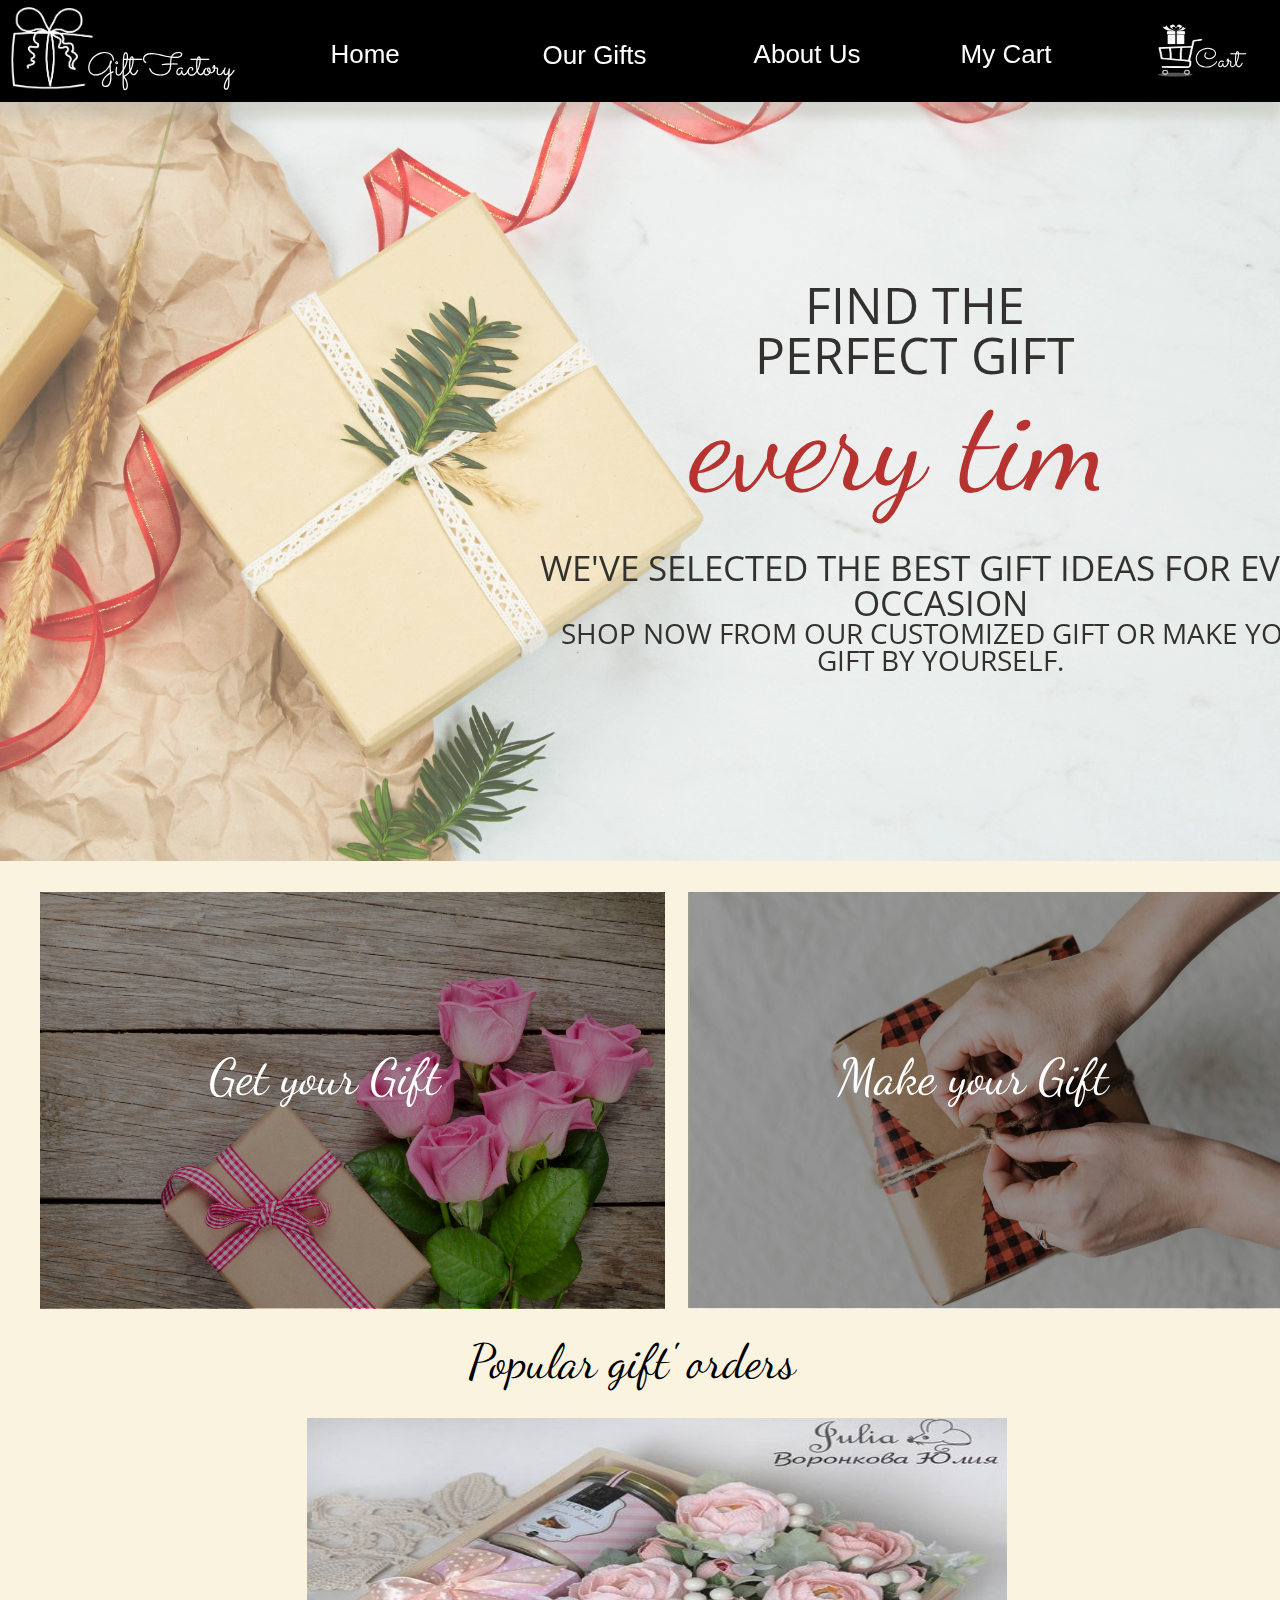
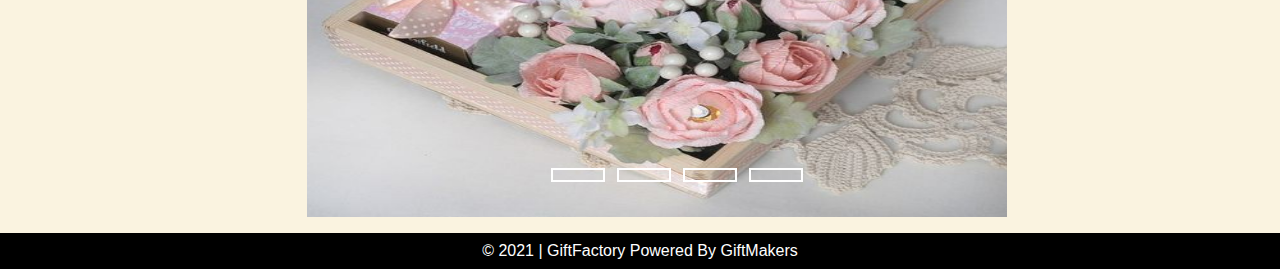
<file: index.html>
<!DOCTYPE html>
<html lang="en">

<head>
  <link rel="stylesheet" href="./css/reset.css">
  <link rel="preconnect" href="https://fonts.gstatic.com">
  <link href="https://fonts.googleapis.com/css2?family=Sacramento&display=swap" rel="stylesheet">
  <link rel="preconnect" href="https://fonts.gstatic.com">
  <link href="https://fonts.googleapis.com/css2?family=Open+Sans+Condensed:wght@300&display=swap" rel="stylesheet">
  <link rel="preconnect" href="https://fonts.gstatic.com">
  <link rel="preconnect" href="https://fonts.gstatic.com">
  <link href="https://fonts.googleapis.com/css2?family=Dancing+Script:wght@500&display=swap" rel="stylesheet">  <link rel="stylesheet" href="./css/style.css">
  <title>GiftFactory</title>
</head>

<body>
  <header>
    <section id="logo">
      <img src="./images/re-draw logo invert.png" alt="logo">
      <p id="logoName">Gift Factory</p>
    </section>
    <nav class="navbar">
      <a href="index.html">Home</a>

      <div class="dropdown">
        <button class="dropbtn">
          <p class="pp">Our Gifts</p>
          <i class="fa fa-caret-down"></i>
        </button>
        <div class="dropdown-content">
          <a href="customized.html">customized</a>
          <a href="random.html">random</a>
        </div>
      </div>
      <a href="aboutUs.html">About Us</a>
      <a href="myCart.html">My Cart</a>
    </nav>

    <section id="cart">
      <a href="myCart.html"><img src="./images/image.png" alt="logo">
        <p id="cartName">Cart</p>
      </a>
    </section>
  </header>
  <main>
    <section id="secMain">
      <!-- <img src="./images/slide1.jpg" alt="" srcset=""> -->
      <p id="brief">FIND THE PERFECT GIFT</p>
      <P id="brief2">every time</P>
      <p id="brief3">WE'VE SELECTED THE BEST GIFT IDEAS FOR EVERY OCCASION</p>
      <p id="brief4">SHOP NOW FROM OUR CUSTOMIZED GIFT OR MAKE YOUR GIFT BY YOURSELF.</p>

    </section>
    <br>
    <br>
    <br>
    <section id="secOrder">

      <div class="con">
        <img src="./images/slide2.jpg"  alt="" srcset="" id="firstPlace">
        
        <div class="text">
          <p class="p1"> <a href="random.html"> Get your Gift</a></p> 
        </div>
      
      </div>
      <div class="con1">
        <img src="./images/slide7.jpg" alt="" srcset="" id="secondPlace">
        <div class="text1">
          <p class="p2"> <a href="customized.html">Make your Gift</a> </p>
        </div>
      </div>
    </section>
    <br>
    <br>
    <section class="Title">
      <h2> Popular gift' orders </h2>
    </section>
    <section id="secPopular">
      <div class="slidershow middle">
        <div class="slides">
          <input type="radio" name="r" id="r1" checked>
          <input type="radio" name="r" id="r2">
          <input type="radio" name="r" id="r3">
          <input type="radio" name="r" id="r4">

          <div class="slide s1">
            <img src="slideImages/fl-backage 1 (7).jpg" alt="" srcset="">
          </div>
          <div class="slide">
            <img src="slideImages/fl-backage 1 (9).jpg" alt="" srcset="">
          </div>
          <div class="slide">
            <img src="slideImages/fl-backage 1 (10).jpg" alt="" srcset="">
          </div>
          <div class="slide">
            <img src="slideImages/fl-backage 1 (12).jpg" alt="" srcset="">
          </div>
        </div>
        <div class="navigation">
          <label for="r1" class="bar"></label>
          <label for="r2" class="bar"></label>
          <label for="r3" class="bar"></label>
          <label for="r4" class="bar"></label>
        </div>
      </div>
    </section>
  </main>
  <br>
  <br>
  <footer>

    &copy; 2021 | GiftFactory Powered By GiftMakers


    <script src="./js/app.js"></script>
  </footer>
</body>

</html>
</file>
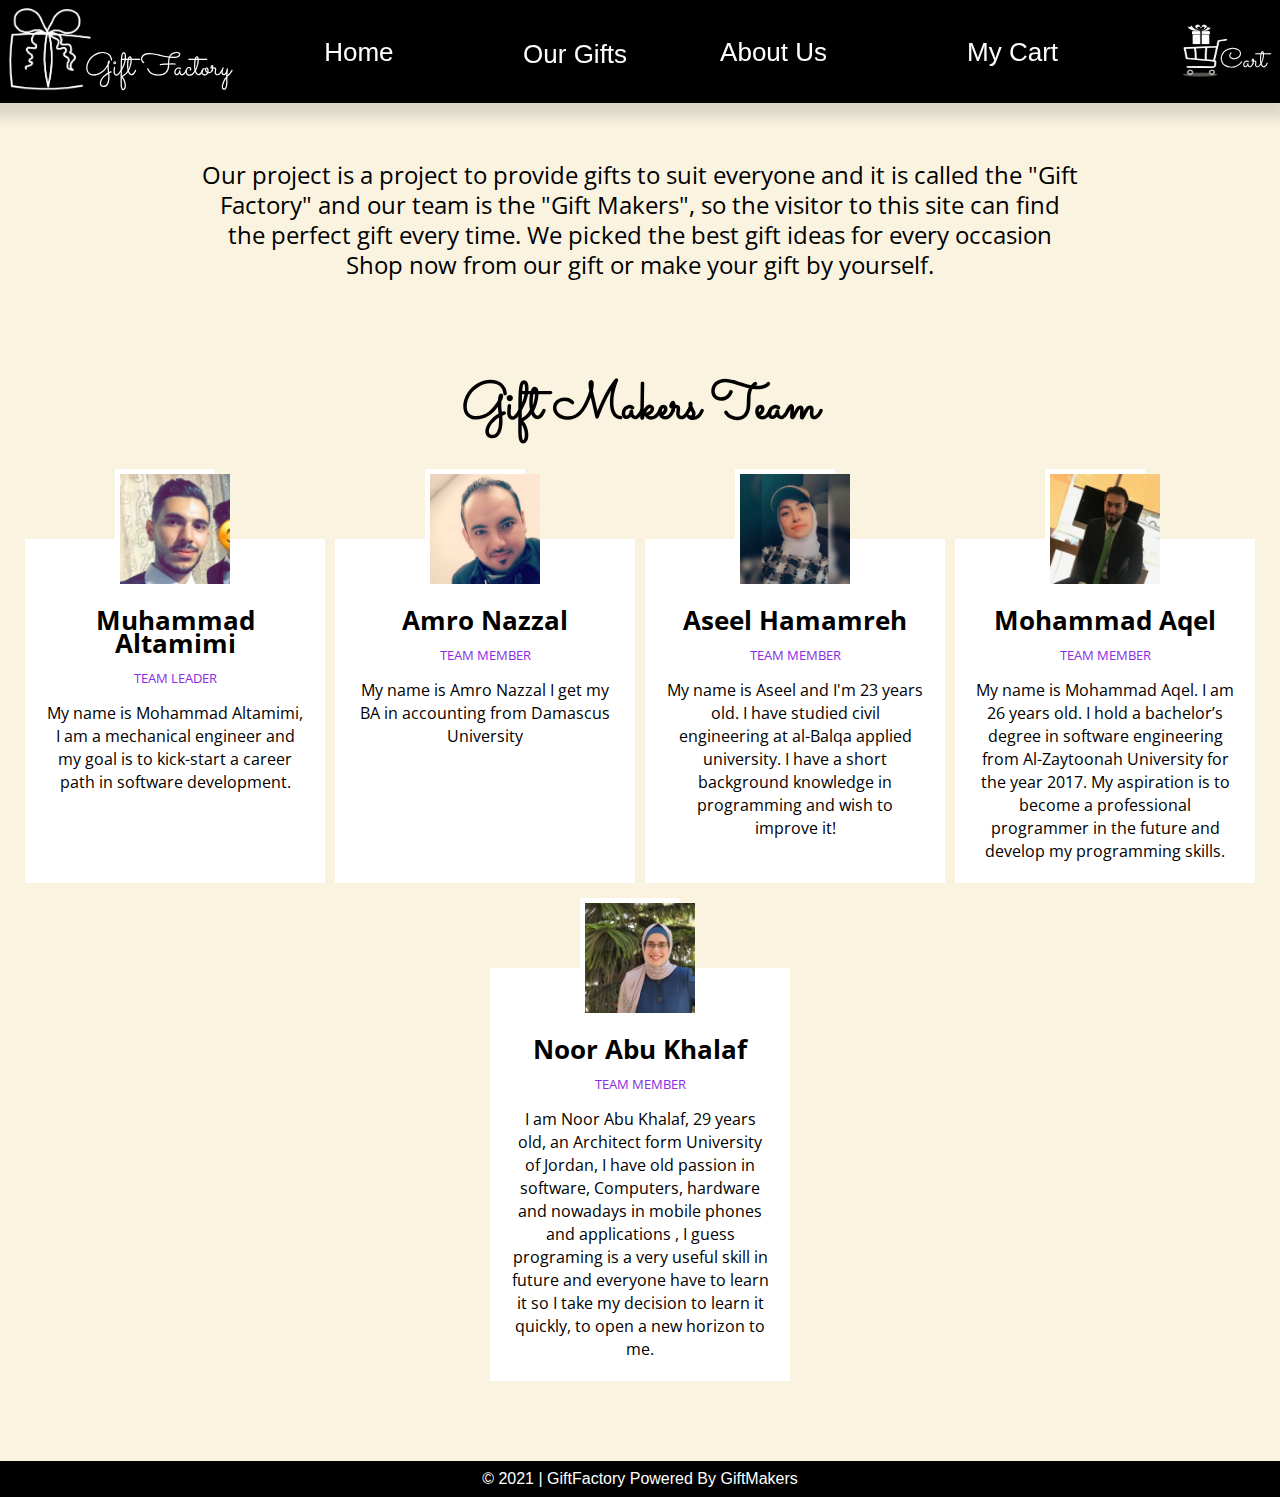
<file: aboutUs.html>
<!DOCTYPE html>
<html lang="en">
<head>
    <link rel="stylesheet" href="./css/reset.css">
    <link rel="stylesheet" href="./css/aboutUs.css">
    <title>About Us</title>
</head>
<body>
  <header>
    <section id="logo">
      <img src="./images/re-draw logo invert.png" alt="logo">
      <p id="logoName">Gift Factory</p>
    </section>
    <nav class="navbar">
      <a href="index.html">Home</a>

      <div class="dropdown">
        <button class="dropbtn">
          <p class="pp">Our Gifts</p>
          <i class="fa fa-caret-down"></i>
        </button>
        <div class="dropdown-content">
          <a href="customized.html">customized</a>
          <a href="random.html">random</a>
        </div>
      </div>
      <a href="aboutUs.html">About Us</a>
      <a href="myCart.html">My Cart</a>
    </nav>

    <section id="cart">
      <a href="myCart.html"><img src="./images/image.png" alt="logo">
        <p id="cartName">Cart</p>
      </a>
    </section>
  </header>

  <main>
    <br>
    <br>
    <div id="general"><p> Our project is a project to provide gifts to suit everyone and it is called the "Gift Factory" and our team is the "Gift Makers", so the visitor to this site can find the perfect gift every time.

    We picked the best gift ideas for every occasion Shop now from our gift or make your gift by yourself.</p></div>
    <div class="wrapper">
      <h1>Gift Makers Team</h1>
      <div class="team">
        <div class="teamMember">
          <div class="teamImg">
            <img src="./profileImages/Profile-1.png" alt="Muhammad Altamimi">
          </div>
          <h3>Muhammad Altamimi</h3>
          <p class="role">Team Leader</p>
          <p>My name is Mohammad Altamimi, I am a mechanical engineer and my goal is to kick-start a career path in software development.</p>
        </div>
        <div class="teamMember">
          <div class="teamImg">
            <img src="./profileImages/Profile-2.png" alt="Amro Nazzal">
          </div>
          <h3>Amro Nazzal</h3>
          <p class="role">Team Member</p>
          <p>My name is Amro Nazzal
            I get my BA in accounting from Damascus University</p>
        </div>
        <div class="teamMember">
          <div class="teamImg">
            <img src="./profileImages/Profile-3.png" alt="Aseel Hamamreh">
          </div>
          <h3>Aseel Hamamreh</h3>
          <p class="role">Team Member</p>
          <p>My name is Aseel and I'm 23 years old. I have studied civil engineering at al-Balqa applied university. I have a short background knowledge in programming and wish to improve it!</p>
        </div>
        <div class="teamMember">
          <div class="teamImg">
            <img src="./profileImages/Profile-4.png" alt="Mohammad Aqel">
          </div>
          <h3>Mohammad Aqel</h3>
          <p class="role">Team Member</p>
          <p>My name is Mohammad Aqel. I am 26 years old. I hold a bachelor’s degree in software engineering from Al-Zaytoonah University for the year 2017. My aspiration is to become a professional programmer in the future and develop my programming skills.</p>
        </div>
        <div class="teamMember">
          <div class="teamImg">
            <img src="./profileImages/Profile-5.png" alt="Noor Abu Khalaf">
          </div>
          <h3>Noor Abu Khalaf</h3>
          <p class="role">Team Member</p>
          <p>I am Noor Abu Khalaf, 29 years old, an Architect form University of Jordan, I have old passion in software, Computers, hardware and nowadays in mobile phones and applications , I guess programing is a very useful skill in future and everyone have to learn it so I take my decision to learn it quickly, to open a new horizon to me.</p>
        </div>
      </div>
    </div>
  </main>
  <footer>
    &copy; 2021 | GiftFactory Powered By GiftMakers
  </footer>

</body>
</html>
</file>
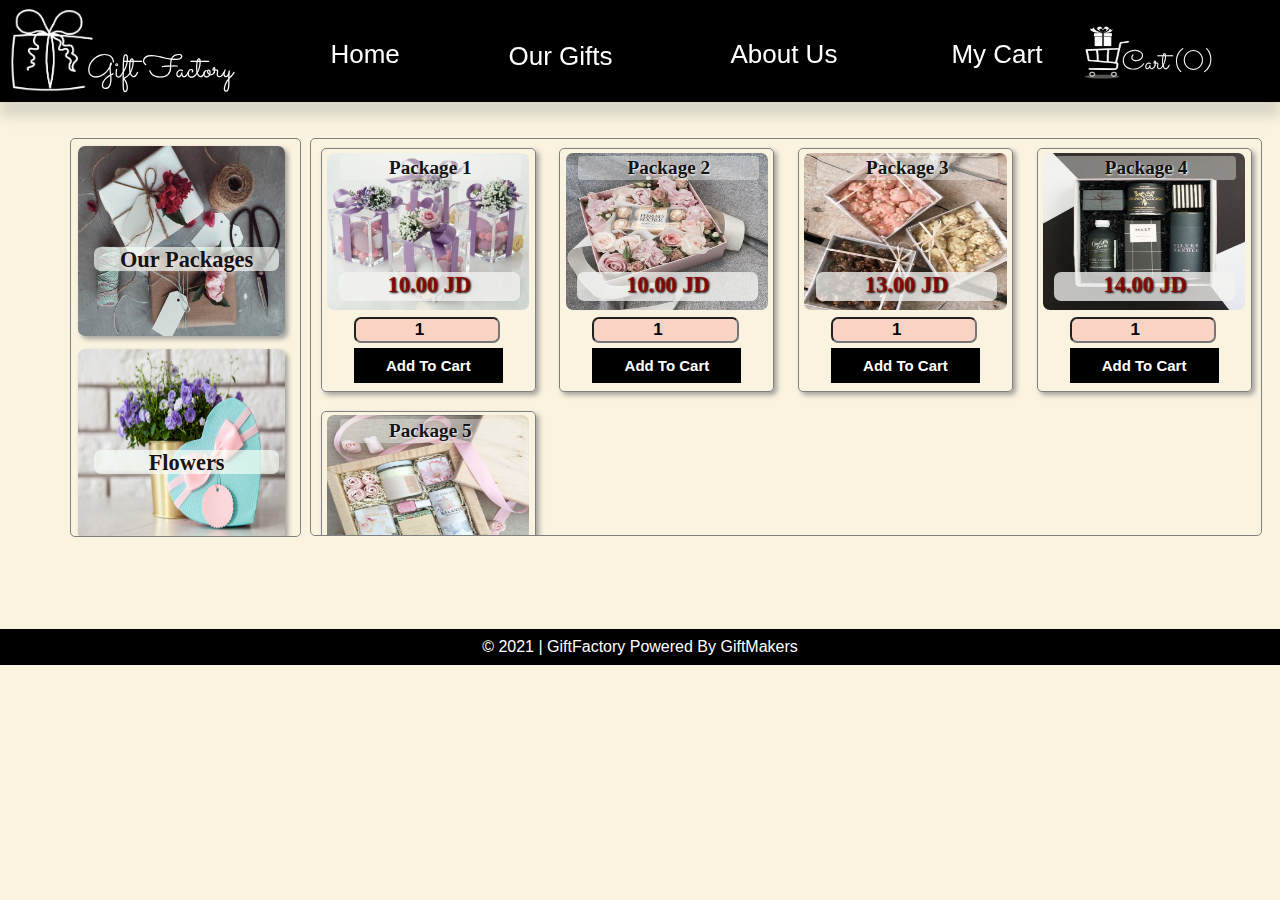
<file: customized.html>
<!DOCTYPE html>
<html lang="en">
<head>
  <link rel="stylesheet" href="./css/reset.css">
  <link rel="stylesheet" href="./css/style.css">
  <link rel="stylesheet" href="./css/cust.css">
  <link rel="preconnect" href="https://fonts.gstatic.com">
  <link href="https://fonts.googleapis.com/css2?family=Sacramento&display=swap" rel="stylesheet">
    <title>Customized Gifts</title>
</head>
<body>
  <header>
    <section id="logo">
      <img src="./images/re-draw logo invert.png" alt="logo">
      <p id="logoName">Gift Factory</p>
    </section>
    <nav class="navbar">
      <a href="index.html">Home</a>
     
      <div class="dropdown">
        <button class="dropbtn">Our Gifts
          <i class="fa fa-caret-down"></i>
        </button>
        <div class="dropdown-content">
          <a href="customized.html">customized</a>
          <a href="random.html">random</a>
        </div>
      </div> 
      <a href="aboutUs.html">About Us</a>
      <a href="myCart.html">My Cart</a>
    </nav>
    <section id="cart">
      <a href="myCart.html"><img src="./images/image.png" alt="logo">
        <p id="cartName">Cart</p>
      </a>
    </section>
  </header>
  <Main>
    <section id="secGiftBuilder" class ="secGiftBuilder">
      <section id="giftCate" class ="giftCate">
        <div class ="cate" id ="cate1">
          <img src="./customImages/main backages.jpg" alt="">
          <p>Our Packages</p>
        </div>
        <div class ="cate" id ="cate2">
          <img src="./customImages/slide15.jpg" alt="">
          <p>Flowers</p>
        </div>
        <div class ="cate"id ="cate3">
          <img src="./customImages/slide 3.jpg" alt="">
          <p>Chocolate</p>
        </div>
        <div class ="cate"id ="cate4">
          <img src="./customImages/body care 2.jpg" alt="">
          <p>Body Care</p>
        </div>
      </section>
      <section id="giftItems1" class ="giftItems">
        <section id="giftItem101" class ="giftItem">
        <form action="submit">
          
          <img src="./customImages/fl-backage 1 (5).jpg" alt="Package1">
          <p class ="name">Package 1</p>
          <p class ="price">10.00 JD</p>
          
          <input type="number" name="ItmQty" id="ItmQty" class="ItmQty" min="1" value="1">    
          <input type="submit" value="Add To Cart" class ="button btn-cart">
         
         </form>
        </section>
        <section id="giftItem102" class ="giftItem">
          <form action="submit">
          <img src="./customImages/fl-backage 1 (9).jpg" alt="Package2">
          <p class ="name">Package 2</p>
          <p class ="price">10.00 JD</p>
          <input type="number" name="ItmQty" id="ItmQty" class="ItmQty" min="1" value="1">
          <input type="submit" value="Add To Cart" class ="button btn-cart">
         </form>
               
        </section>
        <section id="giftItem103" class ="giftItem">
          <form action="submit">
          <img src="./customImages/ch-backage 5 (1).jpg" alt="Package3">
          <p class ="name">Package 3</p>
          <p class ="price">13.00 JD</p>
          <input type="number" name="ItmQty" id="ItmQty" class="ItmQty" min="1" value="1">
          <input type="submit" value="Add To Cart" class ="button btn-cart">
         </form>
        </section>
        <section id="giftItem104" class ="giftItem">
          <form action="submit">
          <img src="customImages/cos-backage 8 (4).jpg" alt="Package4">
          <p class ="name">Package 4</p>
          <p class ="price">14.00 JD</p>
          <input type="number" name="ItmQty" id="ItmQty" class="ItmQty" min="1" value="1">
          <input type="submit" value="Add To Cart" class ="button btn-cart">
         </form>
        </section>
        <section id="giftItem105" class ="giftItem">
          <form action="submit">
          <img src="./customImages/care-backage 5 (13).jpg" alt="Packages">
          <p class ="name">Package 5</p>
          <p class ="price">15.00 JD</p>
          <input type="number" name="ItmQty" id="ItmQty" class="ItmQty" min="1" value="1">
          <input type="submit" value="Add To Cart" class ="button btn-cart">
         </form>
        </section>
      </section>
      <section id="giftItems2" class ="giftItems">
          <section id="giftItem1" class ="giftItem">
            <form action="submit">
          <img src="./customImages/flower-backage (1).jpg" alt="Red Flowers">
            <p class ="name">Red Flowers</p>
          <p class ="price">15.00 JD</p>
            <input type="number" name="ItmQty" id="ItmQty" class="ItmQty" min="1" value="1">
            <input type="submit" value="Add To Cart" class ="button btn-cart">
         </form>
                     
          </section>
          <section id="giftItem2" class ="giftItem">
            <form action="submit">
          <img src="./customImages/flower-backage (2).jpg" alt="Red Flowers">
            <p class ="name">Pink Flowers</p>
          <p class ="price">17.00 JD</p>
            <input type="number" name="ItmQty" id="ItmQty" class="ItmQty" min="1" value="1">
            <input type="submit" value="Add To Cart" class ="button btn-cart">
         </form>
                 
          </section>
          <section id="giftItem3" class ="giftItem">
            <form action="submit">
          <img src="./customImages/flower-backage (3).jpg" alt="Pink Flowers">
            <p class ="name">Pink Flower-Heart</p>
          <p class ="price">19.00 JD</p>
            <input type="number" name="ItmQty" id="ItmQty" class="ItmQty" min="1" value="1">
            <input type="submit" value="Add To Cart" class ="button btn-cart">
         </form>
          </section>
          <section id="giftItem4" class ="giftItem">
            <form action="submit">
          <img src="./customImages/flower-backage (4).jpg" alt="Pink Heart flowers">
            <p class ="name">Red Flowers-Heart</p>
          <p class ="price">17.00 JD</p>
            <input type="number" name="ItmQty" id="ItmQty" class="ItmQty" min="1" value="1">
            <input type="submit" value="Add To Cart" class ="button btn-cart">
         </form>
          </section>
      </section>
      <section id="giftItems3" class ="giftItems">
       <section id="giftItem1" class ="giftItem">
          <form action="submit">
          <img src="./customImages/ch-backage 5 (15).jpg" alt="img2-4">
          <p class ="name">Golden Chocolate</p>
          <p class ="price">17.00 JD</p>
          <input type="number" name="ItmQty" id="ItmQty" class="ItmQty" min="1" value="1">
          <input type="submit" value="Add To Cart" class ="button btn-cart">
         </form>
       </section>
      </section>
      <section id="giftItems4" class ="giftItems">
          <section id="giftItem401" class ="giftItem">
            <form action="submit">
          <img src="./customImages/B-Care1.jpg" alt="">
            <p class ="name">Queen Package</p>
            <p class ="price">10.00 JD</p>
            <input type="number" name="ItmQty" id="ItmQty" class="ItmQty" min="1" value="1">
            <input type="submit" value="Add To Cart" class ="button btn-cart">
         </form>
                     
          </section>
          <section id="giftItem402" class ="giftItem">
            <form action="submit">
              <img src="./customImages/B-Care2.png" alt="">
            <p class ="name">Pink Package</p>
          <p class ="price">10.00 JD</p>
            <input type="number" name="ItmQty" id="ItmQty" class="ItmQty" min="1" value="1">
            <input type="submit" value="Add To Cart" class ="button btn-cart">
         </form>
                 
          </section>
          <section id="giftItem3" class ="giftItem">
            <form action="submit">
              <img src="./customImages/B-Care3.jpeg" alt="">
            <p class ="name">Golden Package</p>
          <p class ="price">15.00 JD</p>
            <input type="number" name="ItmQty" id="ItmQty" class="ItmQty" min="1" value="1">
            <input type="submit" value="Add To Cart" class ="button btn-cart">
         </form>
          </section>
          <section id="giftItem4" class ="giftItem">
            <form action="submit">
              <img src="./customImages/B-Care4.jpg" alt="">
            <p class ="name">Sunrise</p>
          <p class ="price">10.00 JD</p>
            <input type="number" name="ItmQty" id="ItmQty" class="ItmQty" min="1" value="1">
            <input type="submit" value="Add To Cart" class ="button btn-cart">
         </form>
          </section>
      </section>
    </section>
  </Main>
  <footer  id="contact-us">
    &copy; 2021 | GiftFactory Powered By GiftMakers

    <script src="./js/app.js"></script>
    <script src="./js/app.js"></script>
    <script src="./js/coust.js"></script>
  </footer>
</body>
</html>
</file>
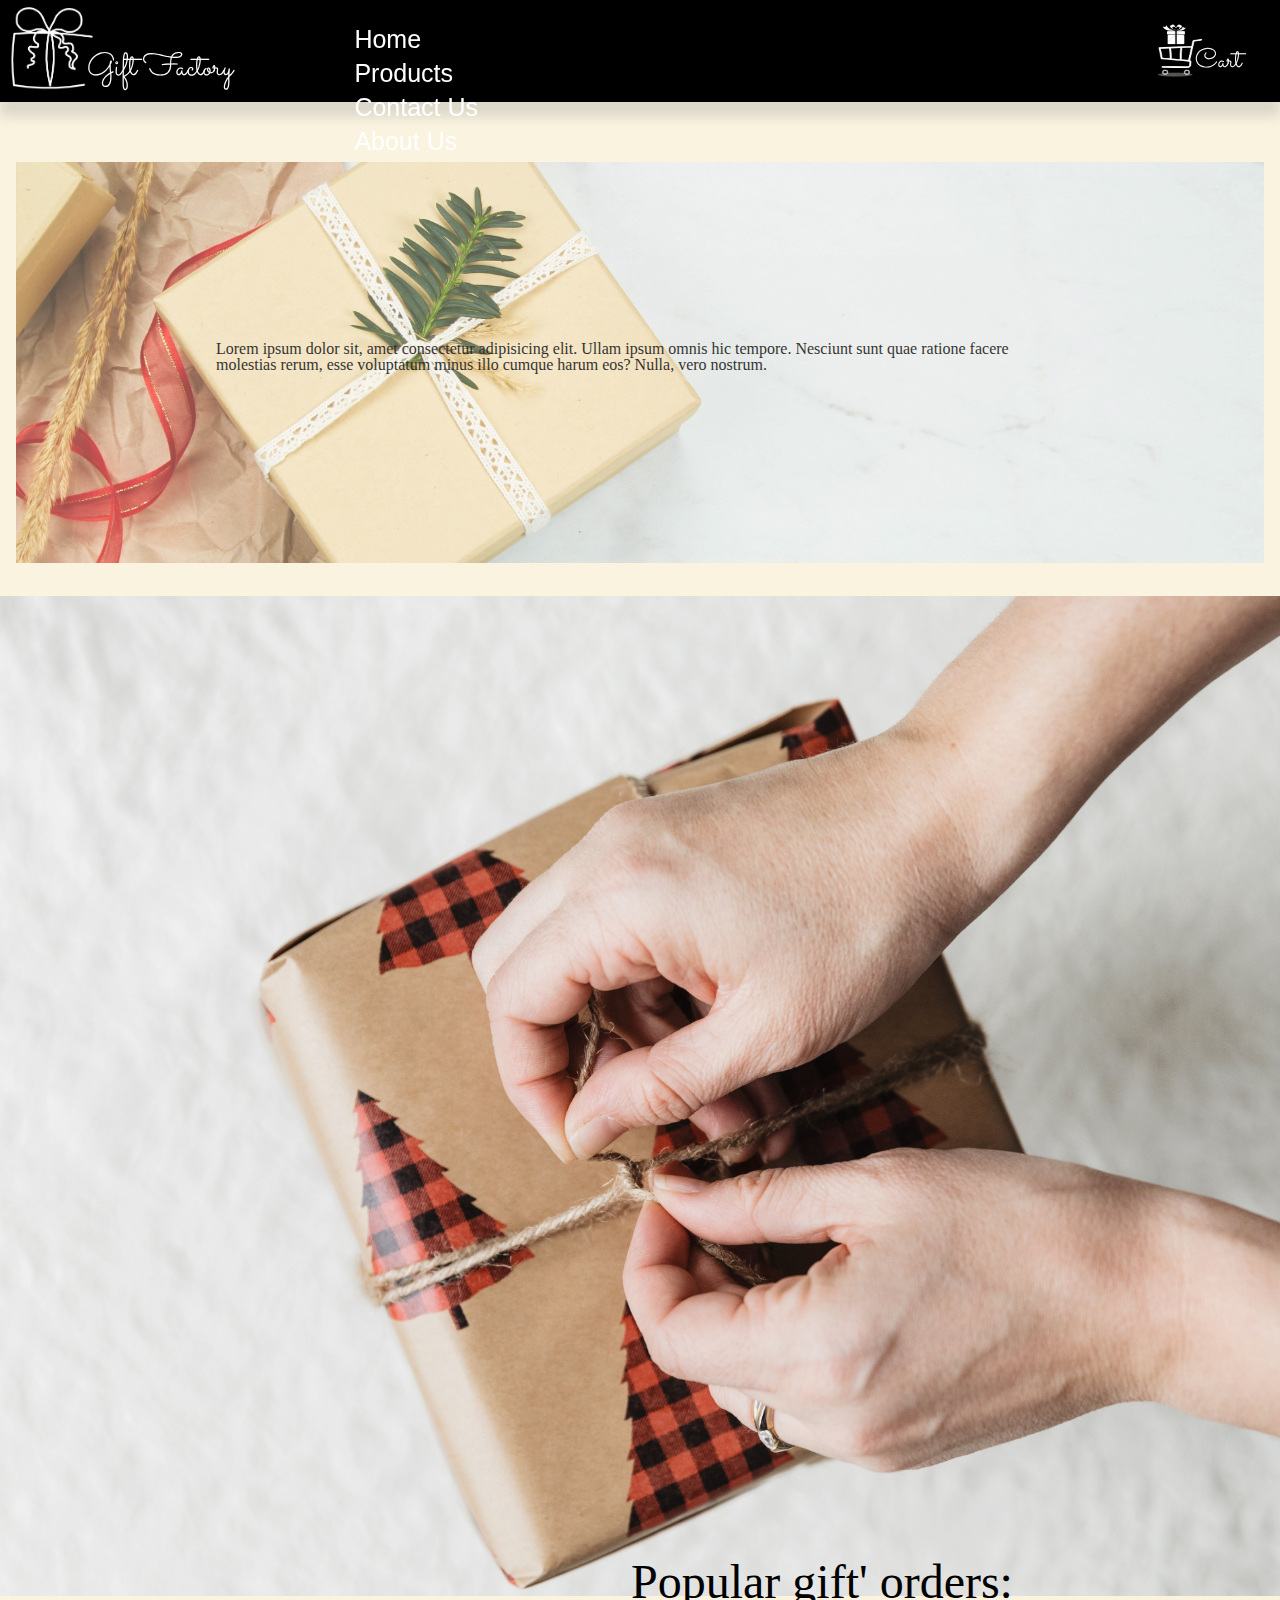
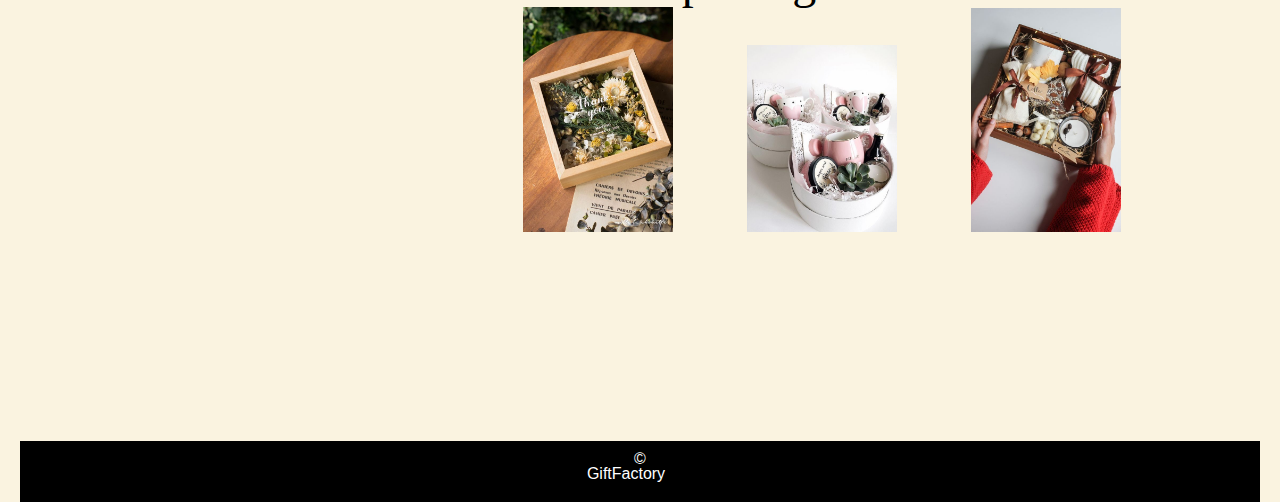
<file: index copy.html>
<!DOCTYPE html>
<html lang="en">
<head>
  <link rel="stylesheet" href="./css/reset.css">
  <link rel="stylesheet" href="./css/style.css">
  <link rel="preconnect" href="https://fonts.gstatic.com">
<link href="https://fonts.googleapis.com/css2?family=Sacramento&display=swap" rel="stylesheet">
  <title>GiftFactory</title>
</head>
<body>
  <header>
    <section id="logo">
      <img src="./images/re-draw logo invert.png" alt="logo"> 
     <p id="logoName">Gift Factory</p>
  </section>
    <nav>
      <ul>
        <!-- <li><img id="logo" src="images/4.2.png"> <h1 id="logoName">Gift Factory</h1> </li> -->
        <li id="home"><a href="#">Home</a></li>
        <li><a href="#">Products</a></li>
        <li id="ContactUs"><a href="#">Contact Us</a></li>
        <li id="AboutUs"><a href="#">About Us</a></li>
      </ul>
    </nav>
    <section id="cart">
      <a href="http://"><img src="./images/image.png" alt="logo"> 
      <p id="cartName">Cart</p></a>
    </section>
  </header>
  <main>
    <main>
      <section id="secMain">
        <!-- <img src="./images/slide1.jpg" alt="" srcset=""> -->
        <p>Lorem ipsum dolor sit, amet consectetur adipisicing elit. Ullam ipsum omnis hic tempore. Nesciunt sunt quae ratione facere molestias rerum, esse voluptatum minus illo cumque harum eos? Nulla, vero nostrum.</p>
      </section>
      <br>
      <br>
      <br>
      <section id ="secOrder">
        <img src="./images/slide2.jpg" alt="" srcset="" id="firstPlace">
        <img src="./images/slide7.jpg" alt="" srcset="" id="secondPlace">
      </section>
      <br>
      <br>
      <section id="secPopular">
        <h2> Popular gift' orders: </h2>
        <br>    
        <img class="imgPop" src="./images/backage 2.jpg" alt="" srcset="">
        <img class="imgPop" src="./images/backage 3.jpg" alt="" srcset="">
        <img class="imgPop" src="./images/backage 4.jpg" alt="" srcset="">
      </section>
    </main>
    <br>
  <br>
  <footer>
    &copy; <h3 id="GF">GiftFactory</h3>
    <script src="./js/app.js"></script>
  </footer>
</body>
</html>
</file>
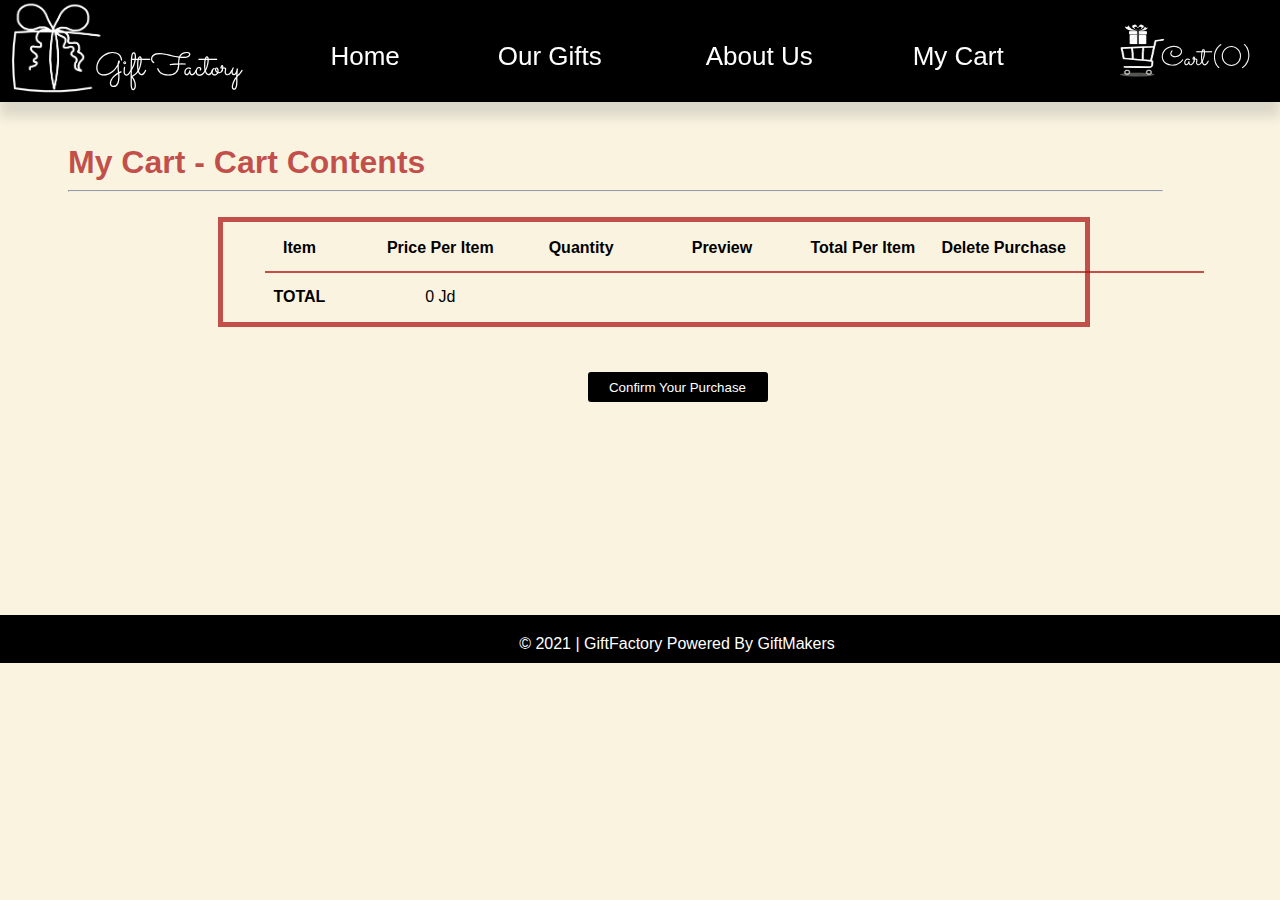
<file: myCart.html>
<!DOCTYPE html>
<html lang="en">
<head>
    <meta charset="UTF-8">
    <meta http-equiv="X-UA-Compatible" content="IE=edge">
    <meta name="viewport" content="width=device-width, initial-scale=1.0">

    <link rel="reset" href="css/reset.css">
    <link href="https://fonts.googleapis.com/css2?family=Lobster+Two:ital@1&display=swap" rel="stylesheet">
    <link rel="preconnect" href="https://fonts.gstatic.com">
    <link href="https://fonts.googleapis.com/css2?family=Sacramento&display=swap" rel="stylesheet">
    <link rel="stylesheet" href="./css/style.css">
    <link rel="stylesheet" href="css/myCart.css">
    <title>My Cart</title>
</head>
<body>
  <header>
    <section id="logo">
      <img src="./images/re-draw logo invert.png" alt="logo">
      <p id="logoName">Gift Factory</p>
    </section>
    <nav class="navbar">
      <a href="index.html">Home</a>
     
      <div class="dropdown">
        <button class="dropbtn">Our Gifts  
          <i class="fa fa-caret-down"></i>
        </button>
        <div class="dropdown-content">
          <a href="customized.html">customized</a>
          <a href="random.html">random</a>
        </div>
      </div> 
      <a href="aboutUs.html">About Us</a>
     <a href="myCart.html">My Cart</a>
    </nav>
      <section id="cart">
      <a href="myCart.html"><img src="./images/image.png" alt="logo">
        <p id="cartName">Cart</p>
        
      </a>
    </section>
  </header>


<main>

<div id="cartTable">
<h1> My Cart - Cart Contents</h1>
<hr> 
<!-- <h2>CART CONTENTS</h3> -->




</div>


<button class="open-button" onclick="openForm()">Confirm Your Purchase</button>

<div class="form-popup" id="myForm">
  <form action="index.html" class="form-container">
    <h1>Customer Details</h1>
    <hr>
    <label for="Name" id="name"><p><b>Name</b></p></label>
    <input  id="input1" type="text" placeholder="Enter Full Name" name="name" required>
    <br>
    <br>
    <p> <b>Payment Method</b> </p>
    <input type="checkbox"  class="method" id="VISA" name="VISA" value="VISA" >
    <label for="VISA" class="check" id="firstM"><p>  VISA </p> </label>
    <input type="checkbox" class="method" id="MaterCard" name="MaterCard" value="MaterCard">
    <label for="MaterCard" class="check" id="secondM"><p> MaterCard </p></label>
    <label for=""><p id="iban"><b>IBAN</b></p></label>
    <input type="text" placeholder="Enter IBAN" name="IBAN" required>
    <br>
    <label for=""><p id="pin"><b>PIN Code</b></p></label>
    <input type="password" placeholder="Enter Password" name="psw" required>

    <button type="submit" class="btn" id="black">Confirm Purchase</button><button type="button" class="btn cancel" onclick="closeForm()" id="red">Cancel Purchase </button>
  </form>
</div>





</main>

    <br>
  <footer id="myCartFooter">
    &copy; 2021 | GiftFactory Powered By GiftMakers
  </footer>

  
    <script src="./js/app.js"></script>
  

</body>
<script src="myCart.js"></script>
</html>
</file>
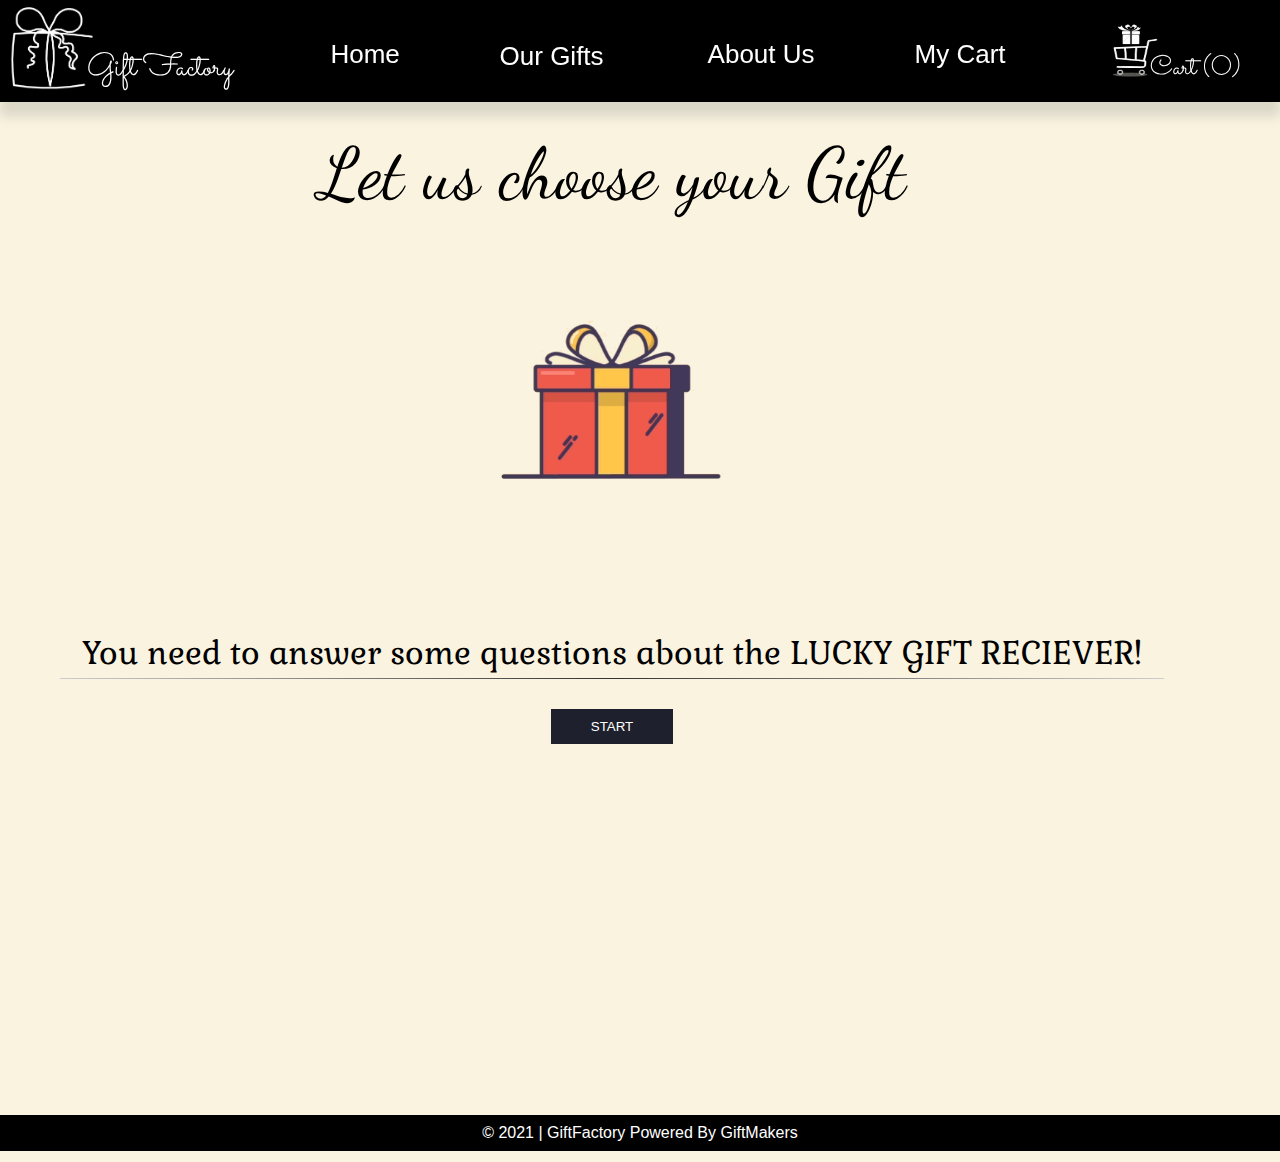
<file: random.html>
<!DOCTYPE html>
<html lang="en">

<head>

    <meta charset="UTF-8">
    <meta http-equiv="X-UA-Compatible" content="IE=edge">
    <meta name="viewport" content="width=device-width, initial-scale=1.0">
    <link rel="stylesheet" href="./css/reset.css">
    <link rel="preconnect" href="https://fonts.gstatic.com">
    <link href="https://fonts.googleapis.com/css2?family=Sacramento&display=swap" rel="stylesheet">
    <link rel="preconnect" href="https://fonts.gstatic.com">
<link href="https://fonts.googleapis.com/css2?family=Dancing+Script:wght@500&display=swap" rel="stylesheet">
    <link rel="stylesheet" href="./css/style.css"> 
    <link rel="stylesheet" href="./css/random.css"> 

    <link rel="preconnect" href="https://fonts.gstatic.com">
    <link href="https://fonts.googleapis.com/css2?family=BenchNine:wght@300&display=swap" rel="stylesheet">
    <link rel="preconnect" href="https://fonts.gstatic.com">
<link href="https://fonts.googleapis.com/css2?family=Gabriela&display=swap" rel="stylesheet">
    <title> Random Gifts </title>

</head>

<body>
  <header>
    <section id="logo">
      <img src="./images/re-draw logo invert.png" alt="logo">
      <p id="logoName">Gift Factory</p>
    </section>
    <nav class="navbar">
      <a href="index.html">Home</a>

      <div class="dropdown">
        <button class="dropbtn">Our Gifts
          <i class="fa fa-caret-down"></i>
        </button>
        <div class="dropdown-content">
          <a href="customized.html">customized</a>
          <a href="random.html">random</a>
        </div>
      </div>
      <a href="aboutUs.html">About Us</a>
      <a href="myCart.html">My Cart</a>
    </nav>
    <!-- <nav>
      <ul>
        <li id="home"><a href="http://127.0.0.1:5502/index.html">Home</a></li>
         <div class="dropdown">
    <button class="dropbtn"><a href="http://127.0.0.1:5502/customized.html">Our Gifts</a> 
      <i class="fa fa-caret-down"></i>
    </button>
    <div class="dropdown-content">
      <a href="customized.html">Customized Gifts</a>
      <a href="random.html">Random Gifts</a>
      
    </div>
  </div> 
        </li>
        <li id="AboutUs"><a href="#">About Us</a></li>
      </ul>
    </nav> -->
    <section id="cart">
      <a href="myCart.html"><img src="./images/image.png" alt="logo">
        <p id="cartName">Cart</p>
      </a>
    </section>
  </header>

      <main>
          <section id="firstSec">
          <h2>Let us choose your Gift </h2>
          <img src="./icons/gift1.gif" alt="">
          <h1>You need to answer some questions about the LUCKY GIFT RECIEVER!</h1>
          <hr>
          <button id= "start"> START</button>     
      
        </section>
        <section id="age"></section>
        <section id="occasion"></section>
        <section id="likes"></section>
        <section id="choosecolor"></section>

        <section id="forColors"></section>
        <section id="yes"></section>
        <section id="no"></section>
        <section id="price"></section>
        <section id="final"></section>
        
      </main>

      <footer >
        &copy; 2021 | GiftFactory Powered By GiftMakers

      </footer>
      
      <script src="js/random.js"></script>
</body>

</html>
</file>
<file: css/style.css>
body{
  position: relative;
}
body *{
  /* border: solid 2px blue; */
  margin: -1px 48px 10px 20px;
  /* position: relative; */
}
main {
  position: absolute;
  top: 69px;
    background-color:#faf3e0;
    margin:auto 20px auto 20px;
    position: relative ;
    /* align-items: center;
    text-align: center; */
}
/* body *{
  border: solid 2px  #D32727;
} */
/* header */
header {
  z-index: 9999;
  position: fixed;
  left: -20px;
  top: -4px;
  height: 107px;
  /* text-align: center; */
  /* background-image: url(../images/background.jpg);  color: #000; */
  background-color:#000000;
  /* z-index: 0%; */
  margin-bottom: 20px;
  box-shadow: 0px 15px 10px #b7b7ae73;  width: 100%;
  align-items: center;
  display: inline-flex;
  background-position: center;
}
  header nav  {
    width: 70%;
    margin: 33px auto auto 23%;
    font-size: 25px;
    font-family:Arial, Helvetica, sans-serif;
  }
  #cartQtyIcon{
  }
  /* header nav ul li {
    display: inline-block;
    /* padding: 35px;
    padding-left: 30px; */
    /* padding-right: 30px; */
    /* font-family: 'Open Sans Condensed', sans-serif;
    text-decoration: none;
    color: rgb(255, 255, 255);
    font-size: 25px;
    font-weight: 100;
    margin-left: 6%;
    margin-right: 2%;
     margin-bottom:  20%;
  }  */
  a{
    text-decoration: none;
    color:white;
  }
  /* header nav ul li:hover {
    background-color: #57575745;
  } */
  /* main */
  /* #sceOrder{
    position: relative;
    right:200px; */
/* #firstPlace{position:relative;
  right:148px; */
/* #secondPlace{
  position:relative;
  left:148px;
} */
  /* footer */
  footer {
    clear: both;
    color: #FFFFFF;
    font-family: 'Trebuchet MS', 'Lucida Sans Unicode', 'Lucida Grande', 'Lucida Sans', Arial, sans-serif;
    text-align: center;
    padding-top: 10px;
    padding-bottom: 10px;
    background-color:#000000;
    margin-top: 512px;
    width: 100%;
    margin-left: 0%;
    margin-bottom: -1%;
    /* width: 100%; */
}
/* new css */
  /* #mainImage{
width: 50%; 
height: 10%;
align-items: center;
} */
#logoName{
  font-family: 'Sacramento', cursive;
  font-size: 100%;
  color: #FFFFFF;
  /*position: relative;*/
  /* left: 10%; */
  /* margin-right: 30%; */
}
#logo{
  font-family: 'Sacramento', cursive;
  font-size: 190%;
  color: #FFFFFF;
  display:inline-flex;
  align-items: center;
  position: absolute;
  width: 260px;
  padding: 1px;
}
#logo img{
  width: 92px;
  margin: -17px;
  margin-top: -2%;
}
#logo p{
  margin: 8px;
  margin-top: 23%;
  font-size: 105%;
}
/* 
#home{
  margin-left: 5%;
  margin-right: 5%;
}
#ContactUs{
  margin-left: 5%;
  margin-right: 5%;
}
#AboutUs{
  margin-left: 5%;
  margin-right: 5%;
} */
#cart{
  font-family: 'Sacramento', cursive;
  position:absolute;
  right: -8px;
  font-size:100%;
  color: #FFFFFF;
  display:block;
  align-items: center;
  margin-top: 1%;
  /* margin-right: 30%; */
  padding: 1px;
  margin-right: 71px;
}
#cart img{
  width: 50px;
    height: 55px;
  margin-top: 10%;
  /* margin-left: 10%; */
}
#cartName{
  font-family: 'Sacramento', cursive;
  font-size: 170%;
  color: #FFFFFF;
  /* font-weight: bold; */
  padding-top: 30%;
}
#cart a {
  display: flex;
  margin: -21px;
  padding:0px;
  align-items: center;
}
#cart a *{
  margin: -4px;
  /* padding:0px; */
}
/* main section img{
  width: 25%; 
height: 70%;
align-items: center;
}
#mainImage2 {
  width: 21%;
  height: 80%;
} */
#firstPlace{
  clear: both;
  position:relative;
  left: -4%;
  max-width: 125%;
  height: auto;
}
#secondPlace {
  position: absolute;
  right:-19%;
  max-width: 125%;
  height: auto;
  top: 0%;
  padding-top: 0%;
  padding-bottom: 0%;

}
#secMain {
   padding: 15%;
   background-size: 100%;
   background-image: url(../images/slide1.jpg);
   opacity: 0.8;

   /* background-color: rgb(221, 212, 181,0.7); */
   background-position: center;
   width: 74%;
   margin-left: -2%;
   margin-top: 2%;
 }
#secPopular {
  /* padding-top: 6%; */
  padding-bottom: 5%;
  padding-left: 35%;
  text-align: center;
  font-family: 'Open Sans Condensed', sans-serif;
  font-size: 150%;
  position: absolute;
}
.imgPop {
  padding-left: 0%;
  max-width: 21%;
  height: auto;
}
#secOrder {
  margin: 20% 30% -5% 0%;
  margin-top: -2%;
  margin-bottom: -6%;
  display: flex;
  width: 100%;
  position: relative;
}
/* #pop{
  background-color: rgb(238, 115, 115);
} */
/* ul{
  margin-top: -4%;

} */
body{
  background-color: #FAF3E0;
}

.con {
  width: 500px;
  position: relative;
  }

  .text {
  position: absolute;
  top: 0px;
  font-size: 34px;
  background-color: #0000005e;
  color: white;
  width: 125%;
  text-align: center;
  height:97%;
  /* right:-10; */
  left:-4%;
}
   p.p1 {
  margin-top: 160px;
  font-family: 'Dancing Script', cursive;  
  font-size: 50px;
  }
  .con1 {
    width: 500px;
    position: relative;
    z-index: 10;
    right: -160px;
    }
  
    .text1 {
      position: absolute;
      /* top: -355px; */
      font-size: 34px;
      background-color: #0000005e;
      color: white;
      width: 125%;
      text-align: center;
      height: 97%;
      left: -20%;
  }
  p.p2 {
    margin-top: 160px;
    font-family: 'Dancing Script', cursive;
    font-size: 50px;
    }
  #brief{
    font-family: 'Open Sans Condensed', sans-serif;
    font-size: 50px;
    /* background: #faf3e07a; */
    text-align: center;
    margin: 0px;
    animation-name: example;
animation-duration: 3s;
position: relative;
padding-left: 550px;
}
#brief2{
  font-family: 'Dancing Script', cursive;;
  font-size: 130px;
  /* background: #faf3e07a; */
  color: rgb(167, 3, 3)	;
  text-align: center;
  padding-bottom: 40px;
margin: 0px;
animation-name: example;
animation-duration: 3s;
position: relative;
padding-left: 510px;

    overflow: hidden; 
    /* border-right: .15em solid ;  */
    white-space: nowrap; 
    /* margin: 0 auto;  */
    /* letter-spacing: .15em;  */
    animation: 
      typing 2s steps(40, end),
      blink-caret 2s step-end infinite;
}

@keyframes typing {
  from { width:0%}
  to { width: 49% }
}

/* 
@keyframes example {
  0%   { left:0px; top:0px;}
  25%  {left:200px; top:0px;}
  50%  {right:400px;top:0px;}
  100% { left:0px; top:0px;}

} */
#brief3{
  font-family: 'Open Sans Condensed', sans-serif;
  font-size: 35px;
  /* background: #faf3e07a; */
  text-align: center;
  margin: 0px;
  animation-name: example;
animation-duration: 3s;
position: relative;
margin-right: -251px;

}

#brief4, #brief3{
padding-left: 350px;
}

#brief4{
  font-family: 'Open Sans Condensed', sans-serif;
  font-size: 27.5px;
  /* background: #faf3e07a; */
  text-align: center;
  margin: 0px;
  animation-name: example;
animation-duration: 3s;
position: relative;
margin-right: -251px;


}

h2{
  font-family: 'Dancing Script', cursive;  /* background-color: #eabf9f; */
  font-size: 200%;
 height: 10%;
 margin-top: -1%;
 margin-bottom: -3%;
}

/* slider  */
.slidershow{
  width: 700px;
  height: 400px;
  overflow: hidden;
  margin-left: 400px;
  margin-top: 230px;
}

.middle{
  position: absolute;
  top: 50%;
  left: 50%;
  transform: translate(-50%,-50%);
}
.navigation {
  position: absolute;
  bottom: 20px;
  left: 50%;
  transform: translate(-50%);
  display:flex;
}
.bar {
  width: 50px;
  height: 10px;
  border: 2px solid #fff;
  margin: 6px;
  cursor: pointer;
  transition: 0.4s;
}
.bar:hover{
  background: cornsilk;
}
input[name='r']{
  position: absolute; 
  visibility: hidden;
}
.slides{
  width: 514%;
  height: 100%;
  display: flex;
  margin-left: -18px;
}
.slide{
  width: 20%;
  transition: 0.6s;
  margin: 0px;
}
.slide img{
  width: 100%;
  height: 100%;
  margin: 0px;
}

#r1:checked~.s1{
  margin-left: 0px;
}
#r2:checked~.s1{
  margin-left: -20%;
}
#r3:checked~.s1{
  margin-left: -40%;
}
#r4:checked~.s1{
  margin-left: -60%;
}

/* slider  */
.Title {
  padding-top: 5%;
  text-align: center;
  font-size: 150%;
  width: 101%;
  margin-left: 0;
}

/* new nav bar */
/* .navbar {
  overflow: hidden;
  background-color: #333;
  
} */

.navbar a {
  float: left;
  font-size: 26px;
  color: white;
  text-align: center;
  padding: 14px 16px;
  text-decoration: none;
}

.dropdown {
  float: left;
  overflow: hidden;
  margin-left: 4%;
  margin-right: 0%;
  
}


.dropdown .dropbtn {
  font-size: 26px;  
  border: none;
  outline: none;
  color: white;
  padding: 14px 0px 0px 0px;
  background-color: inherit;
  font-family: inherit;
  margin: 0;
  
}

.navbar a:hover, .dropdown:hover .dropbtn {
  background-color: rgb(61, 54, 54);
  display: inline-flex;
  text-align: center;
  justify-content: space-between;
  /* width: 240px; */
  /* padding-right: 0%; */
  /* margin-right: 0%; */
}

.dropdown-content {
  display: none;
  position: absolute;
  background-color: #f9f9f9;
  min-width: 160px;
  box-shadow: 0px 8px 16px 0px rgba(0,0,0,0.2);
  z-index: 1;
}

.dropdown-content a {
  float: none;
  color: black;
  padding: 12px 16px;
  text-decoration: none;
  display: block;
  text-align: left;
  margin: 0px;
  width: 128px;
}

.dropdown-content a:hover {
  background-color: #ddd;
   display: inline-flex;
    text-align: center;
    justify-content: space-between;
}

.dropdown:hover .dropdown-content {
  display: block;
}
.pp{
text-align: center;
width: 150px;
}


html {
  display: block;
} 
::-webkit-scrollbar {
  width: 10px;
}
::-webkit-scrollbar-thumb {
  background: #ad1010b9;
  box-shadow: inset 0 0 5px rgb(77 71 71);
  border-radius: 10px;
}
</file>
<file: css/aboutUs.css>
@import url('https://fonts.googleapis.com/css2?family=Open+Sans+Condensed:wght@300&display=swap');
@import url('https://fonts.googleapis.com/css2?family=Grand+Hotel&display=swap');
@import url('https://fonts.googleapis.com/css2?family=Sacramento&display=swap');
@import url('https://fonts.googleapis.com/css2?family=Open+Sans+Condensed:wght@700&display=swap');
*{
  margin: 0;
  padding: 0;
  box-sizing: border-box;
}

body{
  background: #faf3e0;
  font-family: 'Open Sans Condensed', sans-serif;
}

/* header --------------------------------------------- */
header {
  z-index: 9999;
  position: fixed;
  left: -20px;
  top: -4px;
  height: 107px;
  background-color:#000000;
  margin-bottom: 20px;
  box-shadow: 0px 15px 10px #b7b7ae73;  width: 102%;
  align-items: center;
  display: inline-flex;
  background-position: center;
}
  header nav  {
    width: 70%;
    margin: 29px auto auto 21%;
  }
  header nav ul li {
    display: inline-block;
    font-family:Arial, Helvetica, sans-serif;
    text-decoration: none;
    color: rgb(255, 255, 255);
    font-size: 25px;
    font-weight: 100;
    margin-left: 2%;
    margin-right: 2%;
  }
  a{
    text-decoration: none;
    color:white;
    padding-left: 50px
  }
  header nav ul li:hover {
    background-color: #57575745;
  }

  .navbar a {
    float: left;
    font-size: 26px;
    color: white;
    font-family: Arial, Helvetica, sans-serif;
    text-align: center;
    padding: 14px 70px;
    text-decoration: none;
  }
  
  .dropdown {
    float: left;
    overflow: hidden;
    margin-left: 4%;
    margin-right: 0%;
    
  }
  
  
  .dropdown .dropbtn {
    font-size: 26px;  
    border: none;
    outline: none;
    color: white;
    padding: 14px 0px 0px 0px;
    background-color: inherit;
    font-family: inherit;
    margin: 0;
    
  }
  
  .navbar a:hover, .dropdown:hover .dropbtn {
    background-color: rgb(61, 54, 54);
    display: inline-flex;
    text-align: center;
    justify-content: space-between;
  }
  
  .dropdown-content {
    display: none;
    position: absolute;
    background-color: #f9f9f9;
    min-width: 160px;
    box-shadow: 0px 8px 16px 0px rgba(0,0,0,0.2);
    z-index: 1;
  }
  
  .dropdown-content a {
    float: none;
    color: black;
    padding: 12px 16px;
    text-decoration: none;
    display: block;
    text-align: left;
    margin: 0px;
    width: 128px;
  }
  
  .dropdown-content a:hover {
    background-color: #ddd;
     display: inline-flex;
      text-align: center;
      justify-content: space-between;
  }
  
  .dropdown:hover .dropdown-content {
    display: block;
  }
  .pp{
  text-align: center;
  font-family: Arial, Helvetica, sans-serif;
  width: 150px;
  }


  
  #logoName{
    font-family: 'Sacramento', cursive;
    font-size: 100%;
    color: #FFFFFF;
  }
  #logo{
    font-family: 'Sacramento', cursive;
    font-size: 190%;
    color: #FFFFFF;
    display:inline-flex;
    align-items: center;
    position: absolute;
    width: 260px;
    padding: 1px;
  }
  #logo img{
    width: 92px;
    margin: -17px;
    margin-top: -6%;
    margin-left: auto;
  }
  #logo p{
    margin: 8px;
    margin-top: 18%;
    font-size: 105%;
  }
  ul{
    margin-top: -6%;
    margin-left: 60px;
  
  }
  #cart{
    font-family: 'Sacramento', cursive;
    position:absolute;
    right: 40px;
    font-size:100%;
    color: #FFFFFF;
    display:block;
    align-items: center;
    margin-top: 0%;
    padding: 5px;
  }
  #cart img{
    width: 50px;
    height: 55px;
    margin-top: 10%;
  }
  #cartName{
    font-family: 'Sacramento', cursive;
    font-size: 170%;
    color: #FFFFFF;
    padding-top: 30%;
  }
  #cart a {
    display: flex;
    margin: -21px;
    padding:0px;
    align-items: center;
  }
  #cart a *{
    margin: -4px;
  }

  /* header ----------------------------------------------------------------------------- */

  #general{
    margin-top: 10%;
    text-align: center;
    padding-left: 200px;
    padding-right: 200px;
    font-family: 'Open Sans Condensed', sans-serif;
    font-size: 150%;
    line-height: 30px;
  }


  /* AboutUs ---------------------------------------------------------------------------- */
.wrapper {
  margin-top: 8%;
}

.wrapper h1{
  font-family: 'Sacramento', cursive;
  font-weight:bold;
  font-size: 52px;
  margin-bottom: 100px;
  text-align: center;
}

.team{
  display: flex;
  text-align: center;
  width: auto;
  justify-content: center;
  flex-wrap: wrap;
}

.team .teamMember{
  background: #fff;
  margin: 5px;
  margin-bottom: 80px;
  width: 300px;
  padding: 20px;
  line-height: 23px;
  color: black;
  position: relative;
}

.team .teamMember h3{
  color: rgb(0, 0, 0);
  font-size: 26px;
  font-weight: bold;
  margin-top: 50px;
}

.team .teamMember p.role{
  color: blueviolet;
  font-size: 13px;
  text-transform: uppercase;
  margin: 12px 0;
}

.team .teamMember .teamImg{
  width: 100px;
  height: 100px;
  /* border-radius: 50%; */
  position: absolute;
  top: -70px;
  left: 50%;
  transform: translateX(-60%);
  background: #fff;
}

.team .teamMember .teamImg img{
  width: 120px;
  height: 120px;
  padding: 5px;
}

/* AboutUs -----------------------------------------------------------------------*/

/* Footer ----------------------------------------------------------------------- */
footer {
  clear: both;
  color: #FFFFFF;
  font-family: 'Trebuchet MS', 'Lucida Sans Unicode', 'Lucida Grande', 'Lucida Sans', Arial, sans-serif;
  text-align: center;
  padding-top: 10px;
  padding-bottom: 10px;
  background-color:#000000;
  width: 100%;
  margin-left: 0%;
}


html {
  display: block;
} 
::-webkit-scrollbar {
  width: 10px;
}
::-webkit-scrollbar-thumb {
  background: #ad1010b9;
  box-shadow: inset 0 0 5px rgb(77 71 71);
  border-radius: 10px;
}
</file>
<file: css/cust.css>
main{
    top: 130px;
    width: 95%;
    
}
header nav {
    width: 60%;
    display: inline-flex;
    text-align: center;
    justify-content:space-between;
    margin: 33px auto auto 23%;
    font-size: 25px;
    font-family: 'Open Sans Condensed', sans-serif;
}
#cart a {
    display: flex;
    margin: 7px;
    padding: 0px;
    align-items: center;
}
body * {
    margin: -1px 4px 6px 20px;
}

::-webkit-scrollbar {
    width: 10px;
    

}
  
  /* Track */
  ::-webkit-scrollbar-track {
    box-shadow: inset 0 0 5px rgb(196, 196, 196); 
    border-radius: 10px;
  }
   
  /* Handle */
  ::-webkit-scrollbar-thumb {
    background: #ad1010b9; 
    box-shadow: inset 0 0 5px rgb(77, 71, 71); 
    border-radius: 10px;
  }
  /* Handle on hover */
  ::-webkit-scrollbar-thumb:hover {
    background: #ff0d0de0; 
  }


#secGiftBuilder{
    position: relative;
    display:flex;
    height:400px;
    padding: 10px;
    width: 100%;
}
body {
    height:10px;
}
/* footer{
    margin-top: 10%; */

img{
    border-radius: 7px;
}
.giftCate{
    border: 1px solid gray;
    border-radius: 5px;
    position: relative;
    float: left;
    width: 20%;
    padding: 3px;
    overflow-y: scroll;
    overflow-x:hidden;
    margin-bottom: 2px;
    
}
#x{
    position: absolute;
    left: 350px;
    background-color: hotpink;
    width: 75%;
    height: 95%;
}
.giftItems{
    border: 1px solid gray;
    border-radius: 5px;
    position: relative;
    float:right;
    width: 85%;
    margin-left: 5px;
    height: 99%;
    flex-wrap: wrap;
    overflow-y: scroll;
    text-align: center;
    justify-content:space-between;
    top: 0px;
    display: none;
    overflow-x:hidden;
}

.cate{
    position: relative;
    text-align: center;
    align-items: center;
    height: 200px;
    margin: 3px;
    
}
.cate img{
    margin:1px;
    display: block;
    position:absolute;
    width: 95%;
    height: 95%;
    box-shadow: 3px 3px 5px rgba(128, 128, 128, 0.726);    

}
.cate img:hover {
    filter:contrast(1.5);
    box-shadow: 4px 4px 12px rgba(43, 42, 42, 0.726);   
    
}
.cate img:hover + p{
    animation:all 5s ease-in ;
    transform: translate(4);
    
}
.cate p{
    font-weight: bold;    
    top:50%;
    border-radius: 7px;
    display: block;
    position:absolute;
    text-align: center;
    width: 85%;
    margin: 2px;
    left: 7%;
    /* top: 50%; */
    color: rgba(0, 0, 0, 0.932);
    font-weight: bold;
    font-size: 140%;
    text-align: center;
    text-shadow: 2px 2px 5px rgb(255, 239, 239);
    height: 12%;
    line-height: 120%;
    background-color: rgba(248, 255, 248, 0.664);
}
.giftItem{
position: relative;
text-align: center;
align-content: center;
width: 22%;
height: 60%;
margin: 1%;
padding: 2px;
border: 1px solid gray;
border-radius: 5px;
box-shadow: 3px 3px 5px rgba(128, 128, 128, 0.726);  

}

.giftItem img{
    position:absolute;
    display: block;
    margin:1px;
    width: 95%;
    height: 65%;
    left: 2%;
    top: 1%;
}
.giftItem img:hover{
    filter:contrast(1.5);
}
.price{
    border-radius: 7px;
    display: block;
    position:absolute;
    bottom: 10%;
    text-align: center;
    width: 85%;
    margin: 2px;
    left: 7%;
    top: 50%;
    color:  rgba(138, 4, 4, 0.932);
    font-weight: bold;
    font-size: 140%;
    text-shadow: 1px 1px 2px black;
    height: 12%;
    line-height: 120%;
    background-color: rgba(243, 243, 241, 0.767);
}
.name{
    background-color: rgb(248, 0, 0);
    border-radius: 4px;
    display: block;
    position:absolute;
    padding-bottom:2.5px ;
    width: 85%;
    margin: 3px;
    left: 7%;
    top: 1.5%;  
    color:  rgba(0, 0, 0, 0.932);
    font-weight: bold;
    font-size: 120%;
    text-align: center;
    text-shadow: 1px 1px 2px rgb(248, 248, 248);
    height: 9%;
    line-height: 120%;
    background-color: rgba(243, 243, 241, 0.404);
}
.giftItem .button{
    position: absolute;
    border: none;
    width: 70%;
    bottom: 8PX;
    height: 35px;
    margin:auto 0% auto 00%;
    text-align: center;
    left: 15%;
    font-size: 15px;
    background-color: rgb(0, 0, 0);
    font-weight: bold;
    color:white;
    /* border-radius: 5px;    */
}
.giftItem .button:hover{
    font-size: 15px;
    background-color: rgb(81, 80, 80);
    font-weight: bold;
    color: rgb(255, 255, 255);
    
}
.giftItem .ItmQty{
    position: absolute;
    border-radius: 7px;
    width: 65%;
    bottom: 20%;
    margin:auto 7% auto 7%;
    text-align: center;
    left: 8%;
    font-size: 17px;
    font-weight: bold;
    background-color: rgba(245, 114, 114, 0.24);
}
    #cate1:hover+#giftItems1{
        display:inline-flex;
    }

    footer {
        clear: both;
        color: #FFFFFF;
        font-family: 'Trebuchet MS', 'Lucida Sans Unicode', 'Lucida Grande', 'Lucida Sans', Arial, sans-serif;
        text-align: center;
        padding-top: 10px;
        padding-bottom: 10px;
        background-color:#000000;
        margin-top: 210px;
        width: 100%;
        margin-left: 0%;
        margin-bottom: -1%;
        /* width: 100%; */
    }
    #cartName{
        position: relative;
        top:-7px;
        
      
      }
</file>
<file: css/myCart.css>
main {
  top: 100px;
 }
  

 
  #cartName p{
   font-size: 27.2px;
   position: relative;
   color:white;
   left:55px;
   bottom:35px;
   /* visibility:hidden; */
  }
 
 
 
  td,tr,th{
   width:100px;                   /*  //// recheck///*/
   height:25px; 

 }
 

 tr{
   margin-top: 20px;
 }
 
  table img{
   display: block;
   width:100px;
   height:50px;
  text-align: center;
  position: relative;
  left: 35px;
 
 }


 table hr{
   
      width: 675%;
       display: block;
      unicode-bidi: isolate;
      margin-block-start: 0.5em;
      margin-block-end: 0.5em;
      margin-inline-start: auto;
      margin-inline-end: auto;
      overflow: hidden;
      border-style: inset;
      border-width: 1px;
      margin-left:25%;
      border: 1px solid #ad1010b9 ;
  }

 table{
   padding:10px;
   padding-left: 5px;
   text-align: center;
   border: solid #ad1010b9 5px;
   margin-left: 170px;
   margin-top:25px;
   width:75%;
   font-family: Arial, Helvetica, sans-serif;
  
   
 }


 #cartTable
 {
   height:100%;
   width:95%;
   padding-top: 20px;
   margin-top: 25px;
   text-align: center;
  


 }
 
 #cartTable h1{
   text-align: left;
   font-family: 'Open Sans Condensed', sans-serif;
   color:#ad1010b9;
}


h3{
  margin-top: 30px;
  margin-bottom: 30px;
  font-family: 'Open Sans Condensed', sans-serif;
}
 #cartTable h3{
  text-align: left;
  font-family: 'Lobster Two', cursive;;
  color:#ad1010b9;
}

 button{
   height:30px;
   padding: 5px 10px;
   background-color: black;
   border-radius: 2px;
   margin-top: 20px;
   color:white;
   border: black;
 }
 
 button:hover{
  background-color:rgb(81,80,80);
  

 }
 

 

 /* footer{
  clear: both;
  color: #FFFFFF;
  font-family: 'Trebuchet MS', 'Lucida Sans Unicode', 'Lucida Grande', 'Lucida Sans', Arial, sans-serif;
  text-align: center;
  padding-top: 6px;
  padding-bottom: -9px;
  background-color:#000000;
  margin-top: 584px;
  width: 100%;
  margin-left: 0%;
  
  } */



.open-button {
  background-color: black;
  color: white;
  padding: 5px 10px;
  border: none;
  cursor: pointer;
  opacity: 1;
  position: relative;
  top:15px;
  left:539.5px;
  width: 180px;
  border-radius: 3px;
}

/* The popup form - hidden by default */
.form-popup {
  display: none;
  position: fixed;
  bottom: 0;
  left:430px;
  /* border:  solid #0a0a0a; */
  z-index: 9999999;
}

/* Add styles to the form container */
.form-container {
  max-width: 465px;
 height: 470px;
  padding:15px;
  /* background-color: #faf3e0; */
  background-color: white;
  border: solid #ad1010b9 5px;
   text-align: left;
   margin-right:150px;
}

/* Full-width input fields */
.form-container input[type=text], .form-container input[type=password] {
  width:395px;
  padding: 10px;
  /* margin: 10px 0 10px 0; */
  border: none;
  background: #f1f1f1;
}

/* When the inputs get focus, do something */
.form-container input[type=text]:focus, .form-container input[type=password]:focus {
  background-color: #ad1010b9;
  outline: none;
}

/* //Set a style for the submit/login button */
.form-container .btn {
   /* background-color: #4CAF50;  */
   background-color: black;
  color: white;
  padding: 2px 5px 2px 5px;
  border: none;
  cursor: pointer;
  width: 40%;
  margin-bottom:10px;
  opacity: 1;
  display: inline;
  position: relative;
  bottom:50px;
  
}  

#red{
position: relative;
left:230px;
bottom:110px;
}

/* Add a red background color to the cancel button */
.form-container .cancel {
  background-color: red;
}

/* Add some hover effects to buttons */
.form-container .btn:hover, .open-button:hover {
  opacity: .8;
}




#myForm p{
 position: relative;
 margin-left: 5px;
 text-indent: none;
 margin-top: 0px;
 
}




.method{
  margin:0 0 0 0;

}

#VISA{
  position: relative;
  left:30px;
  top:0px;

}


#MaterCard{
  position: relative;
  bottom:45px;
  left:210px;
  margin-bottom: 0px;
}

#firstM{
  position: relative;
  bottom: 20px;
  left:45px;
  margin-bottom: 0px;
}

#secondM{
  position: relative;
  bottom: 65px;
  left:225px;
  margin-bottom: 0px;
}
 

input{
  position: relative;
  bottom:70px;
}
#input1{
  position: relative;
  top:0px;
}
#iban{
  position: relative;
  bottom:70px;
}

#pin{
  position: relative;
  bottom:70px;
}
#logoName{
  font-family: 'Sacramento', cursive;
  font-size: 100%;
  color: #FFFFFF;
  display:inline;
  

  
}
#logo{
  font-family: 'Sacramento', cursive;
  font-size: 190%;
  color: #FFFFFF;
  display:inline-flex;
  align-items: center;
  position: absolute;
  width: 260px;
  padding: 1px;
}
#logo img{
  width: 100px;
  margin: -17px;
  margin-top: -2%;
}
#logo p{
  margin: 8px;
  margin-top: 23%;
  font-size: 105%;
}
  h2 {
    font-family: 'Open Sans Condensed', sans-serif;
    font-size: 200%;
} 

#cart{
  position: relative;
  right:25px;
} 

#cartName{
  position: relative;
  top:0px;
  font-size: 27.2px;
  width: 130px;
  padding-left: 4px;

}






















/* 
//scrollbar// */

html {
    display: block;
} 
::-webkit-scrollbar {
    width: 10px;
}
::-webkit-scrollbar-thumb {
    background: #ad1010b9;
    box-shadow: inset 0 0 5px rgb(77 71 71);
    border-radius: 10px;
}

/* footer
  clear: both;
  color: #FFFFFF;
  font-family: 'Trebuchet MS', 'Lucida Sans Unicode', 'Lucida Grande', 'Lucida Sans', Arial, sans-serif;
  text-align: center;
  padding-top: 10px;
  padding-bottom: 10px;
  background-color:#000000;
  margin-top: 144px;
  width: 100%;
  margin-left: 0%;
  margin-bottom: -1%;
  position: relative; */
  /* width: 100%; */


 
  footer {
    margin-bottom: -10px;
    width: 1358px;
    margin-left: -10px;
    margin-top: 300px;
    padding-top: 20px;
}
#cart a {
  display: flex;
  margin: -21px -104px -21px -21px ;  
  padding:0px;
  align-items: center;
}
</file>
<file: css/random.css>
main {
    top: 150px;
    text-align: center;
}

h1{
    font-size: 160%;
    margin-top: 10px;
    font-family: 'Gabriela', serif;
}

#firstSec h2{
    font-size: 450%;

    font-family: 'Dancing Script', cursive;
  
}

#firstSec img{
    width: 50%;
}
#firstSec h1{
    font-size: 200%;

}
#start{
    margin-top: 20px;
}

#start hr{
    width: 50%;
}


hr{
    border: 0;
    height: 1px;
    background: #333;
    background-image: linear-gradient(to right, #ccc, #333, #ccc);
}

input{
    font-family: 'Dancing Script', cursive;
    text-align: center;
    /* font-weight: bolder; */
    font-size: 25px;
    background-color: rgb(234,191,159,0.7);
    color: 1e212d;


}
#age input{
    width: 75%;
    height: 50px;
    text-align: center;
    background-color: rgb(234,191,159,0.7);

}

#occasion input{
    width: 75%;
    height: 50px;
}

#choosecolor select{
    width: 25%;
    height: 25px;

}

#yes input{
    width: 75%;
    height: 50px;
}

button{
    border: none;
    padding: 10px 40px 10px 40px;
    background-color: #1e212d;  
    color: white;  
    outline: 1px solid transparent;
    transform-style: preserve-3d;
    cursor:pointer;
}

#choosecolor select{
    width: 75%;
    height: 50px;
    text-align: center;
    font-size: 20px;
    font-family: 'Gabriela', serif;
    font-weight: 700;
    background-color: rgb(234,191,159,0.7);
    box-shadow: 0 1px 0 1px rgba(0,0,0,.04); 
    font-family: 'Gabriela', serif;
    font-weight: 500;
}

#final h1{
    font-family: 'Dancing Script', cursive;
    font-size: 200%;
}

#price h1{
    font-family: Arial, Helvetica, sans-serif;
    padding: 20px 5px 20px 5px;
    text-align: center;
    color: rgb(139, 46, 46);
    font-weight: bold;
}


option{
    font-family: 'Gabriela', serif;
    font-weight: 500;
   /* background-image: u
   rl(giftColors/blue.png);
    background-size: 5px; */
}


.input-container {
    display: flex;
  }
  
  .icon {
    padding: 10px;
    width: 50px;
  }
  
  .input-field {
    padding: 10px;
  }

  #icon{
    margin: 0px 5px 5px 0px;
    /* border: 1px solid;
    color: black; */
    padding: 5px 3px 5px 3px;
} 

#labels{
    /* padding: 5px 3px 5px 3px; */
    /* margin: 0px 2px 0px 0px; */
    width: 30px;
    font-family: 'Gabriela', serif;
    font-size: 40px;
}

/* #input{
width: 5%;
padding: 5px 3px 5px 3px; */



 /* #icons{
    margin-bottom: 30px;
} */

footer {
    clear: both;
    color: #FFFFFF;
    font-family: 'Trebuchet MS', 'Lucida Sans Unicode', 'Lucida Grande', 'Lucida Sans', Arial, sans-serif;
    text-align: center;
    padding-top: 10px;
    padding-bottom: 10px;
    background-color:#000000;
    margin-top: 512px;
    width: 100%;
    margin-left: 0%;
    margin-bottom: -1%;
    /* width: 100%; */
}

html {
    display: block;
} 
::-webkit-scrollbar {
    width: 10px;
}
::-webkit-scrollbar-thumb {
    background: #ad1010b9;
    box-shadow: inset 0 0 5px rgb(77 71 71);
    border-radius: 10px;
}
</file>
